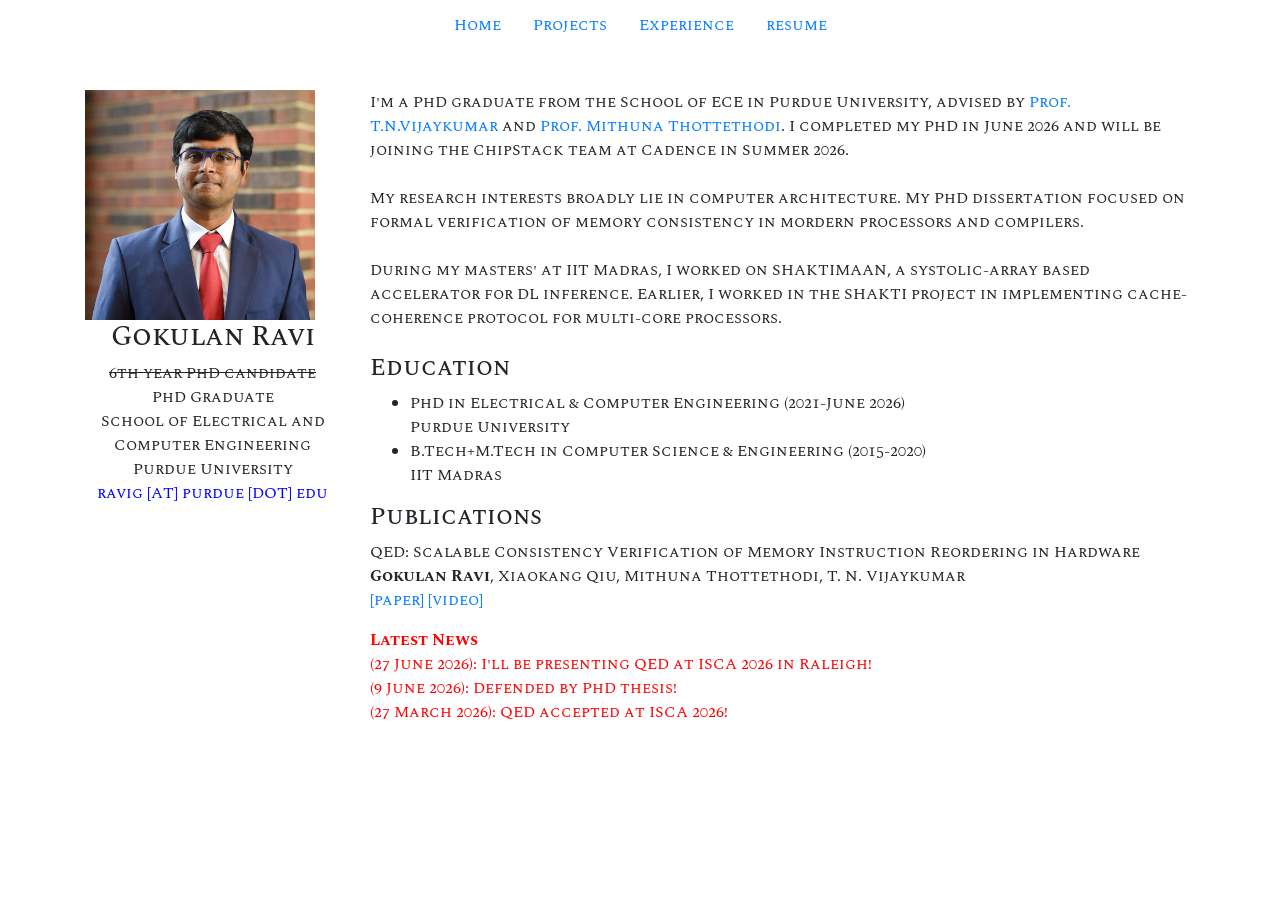
<file: index.html>
<!DOCTYPE html>
<meta name="viewport" content="width=device-width, initial-scale=1, maximum-scale=1, user-scalable=0"/>
<html>
<head>
	<title>Gokulan Ravi</title>
</head>
<body>
	<ul class="nav justify-content-center">
		<li class="nav-item">
			<a class="nav-link" href="./">Home</a>
		</li>
		<li class="nav-item">
			<a class="nav-link" href="./projects">Projects</a>
		</li>
		<li class="nav-item">
			<a class="nav-link" href="./experience">Experience</a>
		</li>
		<!--<li>
			<a class="nav-link" href="./news">News</a>
		</li>--!>
		<li>
			<a class="nav-link" href="./res/resume.pdf">resume</a>
		</li>
	</ul>

	<div class="container" id="main-page">
		<div class="row">
			<div class="col-12 col-md-3">
				<img src="./img/photo.jpg" id="main-photo">
				<center class="my-text">
					<h3>Gokulan Ravi</h3>
					<s>6th year PhD candidate</s> <br>
					PhD Graduate <br>
          School of Electrical and Computer Engineering <br>
					Purdue University <br>
					<p style="color: blue;">ravig [AT] purdue [DOT] edu</p>
				</center>
			</div>
			<div class="col-12 col-md-9 my-text" id="main-content">
				I'm a PhD graduate from the School of ECE in Purdue University, advised by <a href="https://engineering.purdue.edu/~vijay/">Prof. T.N.Vijaykumar</a> and <a href="https://engineering.purdue.edu/~mithuna/">Prof. Mithuna Thottethodi</a>. I completed my PhD in June 2026 and will be joining the ChipStack team at Cadence in Summer 2026.

				<br><br>
				My research interests broadly lie in computer architecture. My PhD dissertation focused on formal verification of memory consistency in mordern processors and compilers.
				<br><br>

				During my masters' at IIT Madras, I worked on SHAKTIMAAN, a systolic-array based accelerator for DL inference. Earlier, I worked in the SHAKTI project in implementing cache-coherence protocol for multi-core processors.
				<br><br>

				<h4>Education</h4>
				<ul>
					<li>PhD in Electrical & Computer Engineering (2021-June 2026)<br>Purdue University</li>
					<li>B.Tech+M.Tech in Computer Science & Engineering (2015-2020)<br>IIT Madras</li>
				</ul>
				
        <h4>Publications</h4>
        <p>
        QED: Scalable Consistency Verification of Memory Instruction Reordering in Hardware<br>
        <b>Gokulan Ravi</b>, Xiaokang Qiu, Mithuna Thottethodi, T. N. Vijaykumar <br>
		<a href="./QED_isca26_final.pdf">[paper]</a> <a href="https://youtu.be/5190G-ndK1k">[video]</a>
        </p>
		
				<div style="color: red;">
					<b>Latest News</b><br>
					(27 June 2026): I'll be presenting QED at ISCA 2026 in Raleigh! <br>
					(9 June 2026): Defended by PhD thesis! <br>
					(27 March 2026): QED accepted at ISCA 2026!
				</div>
		
				<!--<a href="./news">(View More)</a>
        --!>
			</div>
		</div>
	</div>

	<link rel="stylesheet" href="https://maxcdn.bootstrapcdn.com/bootstrap/4.5.2/css/bootstrap.min.css">

	<!-- jQuery library -->
	<script src="https://ajax.googleapis.com/ajax/libs/jquery/3.5.1/jquery.min.js"></script>

	<!-- Popper JS -->
	<script src="https://cdnjs.cloudflare.com/ajax/libs/popper.js/1.16.0/umd/popper.min.js"></script>

	<!-- Latest compiled JavaScript -->
	<script src="https://maxcdn.bootstrapcdn.com/bootstrap/4.5.2/js/bootstrap.min.js"></script>

	<link rel="preconnect" href="https://fonts.gstatic.com">
	<link href="https://fonts.googleapis.com/css2?family=Spectral+SC:wght@200;300;500&display=swap" rel="stylesheet">
	<link rel="stylesheet" type="text/css" href="./main.css">
</body>
</html>
</file>
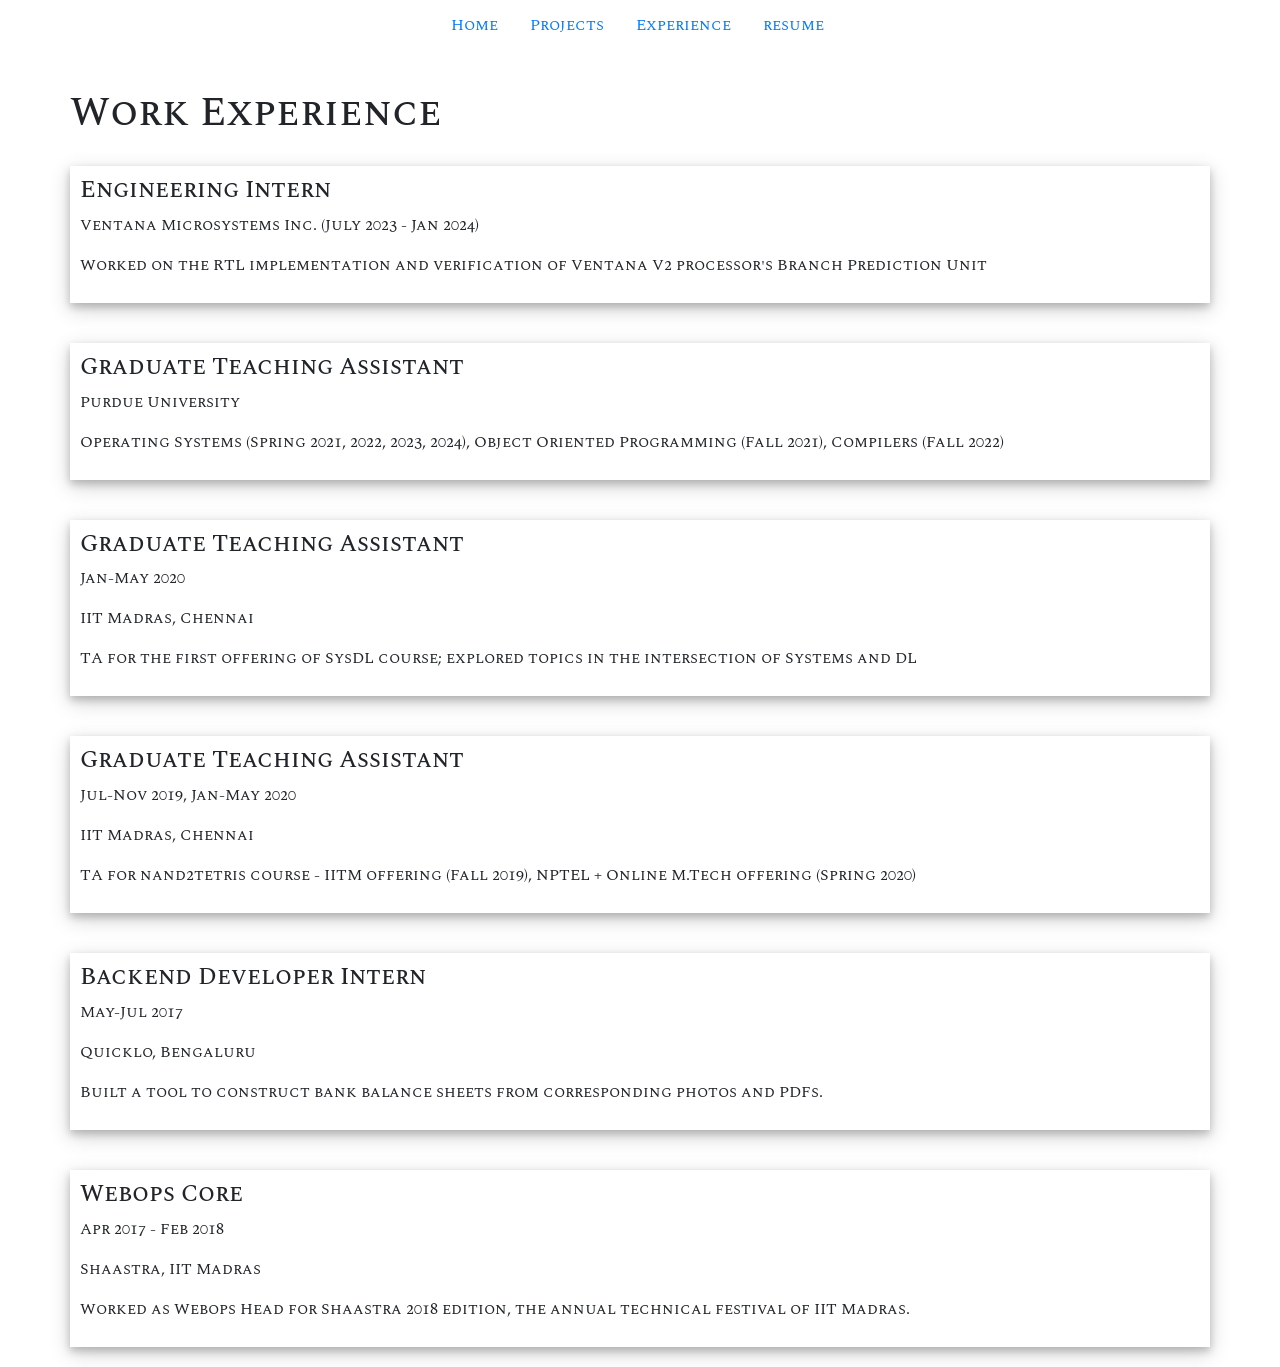
<file: experience.html>
<!DOCTYPE html>
<meta name="viewport" content="width=device-width, initial-scale=1, maximum-scale=1, user-scalable=0"/>
<html>
<head>
	<title>Gokulan Ravi</title>
</head>
<body>
	<ul class="nav justify-content-center">
		<li class="nav-item">
			<a class="nav-link" href="./">Home</a>
		</li>
		<li class="nav-item">
			<a class="nav-link" href="./projects">Projects</a>
		</li>
		<li class="nav-item">
			<a class="nav-link" href="./experience">Experience</a>
		</li>
		<!--<li>
			<a class="nav-link" href="./news">News</a>
		</li>-->
		<li>
			<a class="nav-link" href="./res/resume.pdf">resume</a>
		</li>
	</ul>
	<div class="container" id="main-page">
		<h1 class="row">Work Experience</h1>
		<div class="row">
      <div class="work">
        <h4>Engineering Intern</h4>
        <p>Ventana Microsystems Inc. (July 2023 - Jan 2024)</p>
        <p>Worked on the RTL implementation and verification of Ventana V2 processor's Branch Prediction Unit</p>
      </div>
			<div class="work">
				<h4>Graduate Teaching Assistant</h4>
				<p>Purdue University</p>
				<p>Operating Systems (Spring 2021, 2022, 2023, 2024), Object Oriented Programming (Fall 2021), Compilers (Fall 2022)</p>
			</div>
      <div class="work">
				<h4>Graduate Teaching Assistant</h4>
				<p>Jan-May 2020</p>
				<p>IIT Madras, Chennai</p>
				<p>TA for the first offering of SysDL course; explored topics in the intersection of Systems and DL</p>
			</div>
			<div class="work">
				<h4>Graduate Teaching Assistant</h4>
				<p>Jul-Nov 2019, Jan-May 2020</p>
				<p>IIT Madras, Chennai</p>
				<p>TA for nand2tetris course - IITM offering (Fall 2019), NPTEL + Online M.Tech offering (Spring 2020)</p>
			</div>
			<div class="work">
				<h4>Backend Developer Intern</h4>
				<p>May-Jul 2017</p>
				<p>Quicklo, Bengaluru</p>
				<p>Built a tool to construct bank balance sheets from corresponding photos and PDFs.</p>
			</div>
			<div class="work">
				<h4>Webops Core</h4>
				<p>Apr 2017 - Feb 2018</p>
				<p>Shaastra, IIT Madras</p>
				<p>Worked as Webops Head for Shaastra 2018 edition, the annual technical festival of IIT Madras.</p>
			</div>
		</div>
	</div>

	<link rel="stylesheet" type="text/css" href="./main.css">
	<link rel="stylesheet" href="https://maxcdn.bootstrapcdn.com/bootstrap/4.5.2/css/bootstrap.min.css">

	<!-- jQuery library -->
	<script src="https://ajax.googleapis.com/ajax/libs/jquery/3.5.1/jquery.min.js"></script>

	<!-- Popper JS -->
	<script src="https://cdnjs.cloudflare.com/ajax/libs/popper.js/1.16.0/umd/popper.min.js"></script>

	<!-- Latest compiled JavaScript -->
	<script src="https://maxcdn.bootstrapcdn.com/bootstrap/4.5.2/js/bootstrap.min.js"></script>

	<link rel="preconnect" href="https://fonts.gstatic.com">
	<link href="https://fonts.googleapis.com/css2?family=Spectral+SC:wght@200;300;500&display=swap" rel="stylesheet">
</body>
</html>
</file>
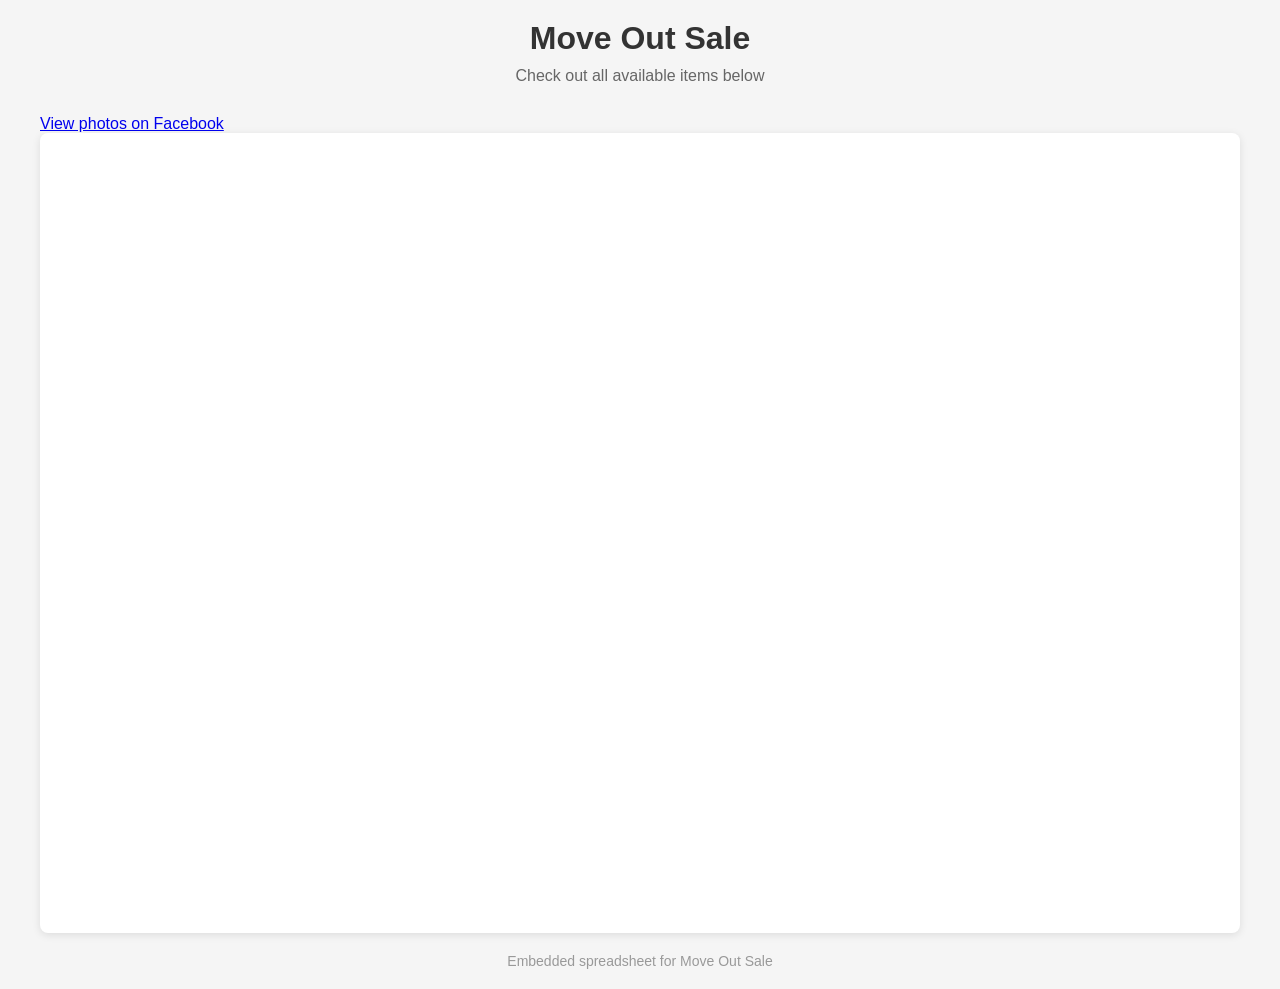
<file: moveoutsale.html>
<!DOCTYPE html>
<html lang="en">
<head>
    <meta charset="UTF-8">
    <meta name="viewport" content="width=device-width, initial-scale=1.0">
    <title>Move Out Sale</title>
    <style>
        * {
            margin: 0;
            padding: 0;
            box-sizing: border-box;
        }
        
        body {
            font-family: -apple-system, BlinkMacSystemFont, 'Segoe UI', Roboto, Oxygen, Ubuntu, Cantarell, sans-serif;
            background-color: #f5f5f5;
            padding: 20px;
        }
        
        .container {
            max-width: 1200px;
            margin: 0 auto;
        }
        
        h1 {
            color: #333;
            margin-bottom: 10px;
            text-align: center;
        }
        
        .subtitle {
            text-align: center;
            color: #666;
            margin-bottom: 30px;
            font-size: 16px;
        }
        
        .sheet-container {
            background: white;
            border-radius: 8px;
            box-shadow: 0 2px 8px rgba(0, 0, 0, 0.1);
            overflow: hidden;
            min-height: 600px;
        }
        
        iframe {
            width: 100%;
            height: 800px;
            border: none;
            display: block;
        }
        
        .footer {
            text-align: center;
            margin-top: 20px;
            color: #999;
            font-size: 14px;
        }
        
        @media (max-width: 768px) {
            iframe {
                height: 600px;
            }
            
            body {
                padding: 10px;
            }
        }
    </style>
</head>
<body>
    <div class="container">
        <h1>Move Out Sale</h1>
        
        <p class="subtitle">Check out all available items below</p>
        <p><a href="https://www.facebook.com/share/1KBaweFxCf/" target="_blank">View photos on Facebook</a></p>
        
        <div class="sheet-container">
            <iframe src="https://docs.google.com/spreadsheets/d/1BnHRZ0MfPdNrnIAFsHvr-QIsZZfm1Kqv1XrTtYfyswo/edit?usp=sharing"></iframe>
        </div>
        
        <div class="footer">
            <p>Embedded spreadsheet for Move Out Sale</p>
        </div>
    </div>
</body>
</html>
</file>
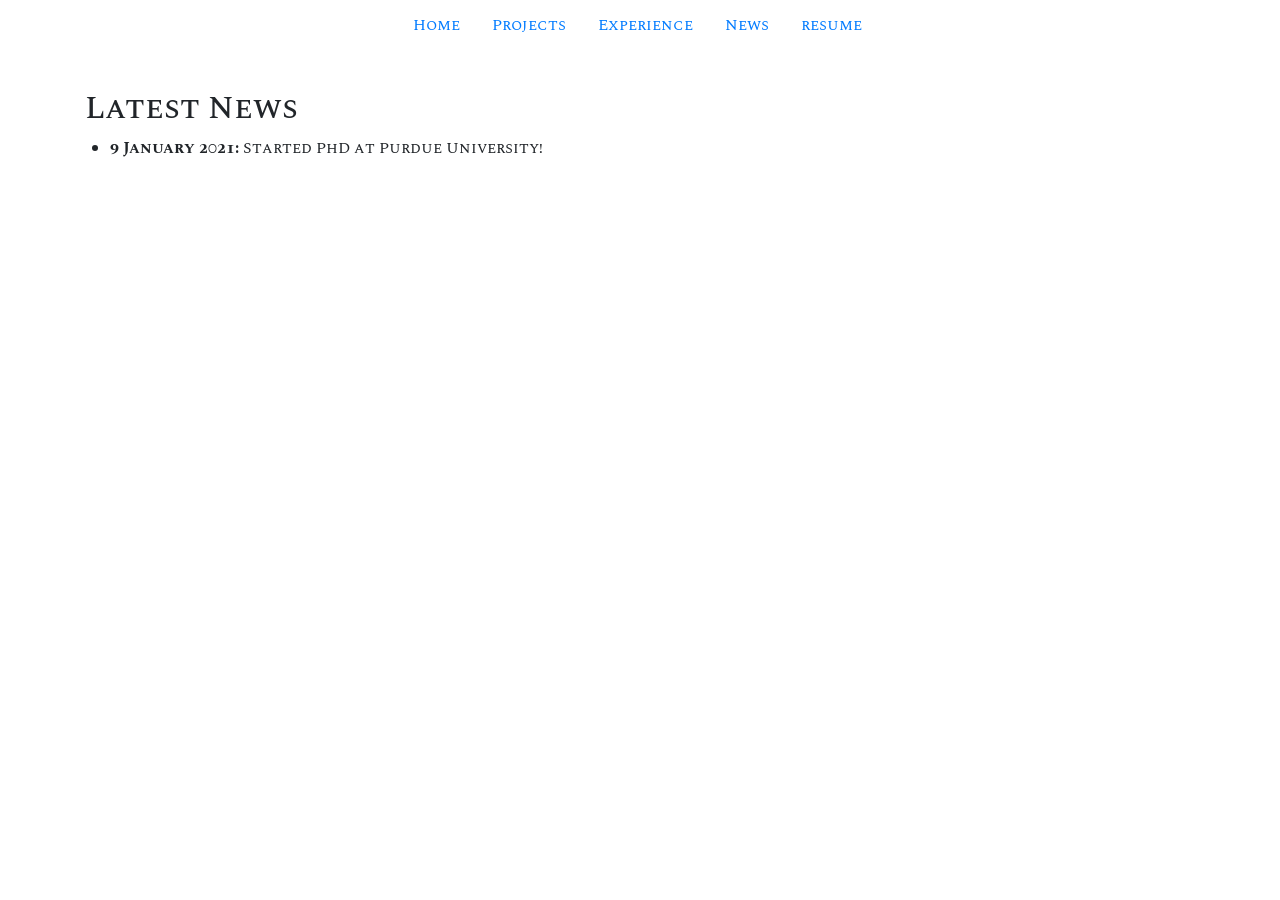
<file: news.html>
<!DOCTYPE html>
<meta name="viewport" content="width=device-width, initial-scale=1, maximum-scale=1, user-scalable=0"/>
<html>
<head>
	<title>Gokulan Ravi</title>
</head>
<body>
	<ul class="nav justify-content-center">
		<li class="nav-item">
			<a class="nav-link" href="./">Home</a>
		</li>
		<li class="nav-item">
			<a class="nav-link" href="./projects">Projects</a>
		</li>
		<li class="nav-item">
			<a class="nav-link" href="./experience">Experience</a>
		</li>
		<li>
			<a class="nav-link" href="./news">News</a>
		</li>
		<li>
			<a class="nav-link" href="./res/resume.pdf">resume</a>
		</li>
	</ul>

	<div class="container" id="main-page">
		<h2>Latest News</h2>
		<div class="row">
			<ul>
				<li><b>9 January 2021:</b> Started PhD at Purdue University!</li>
			</ul>
		</div>
	</div>

	<link rel="stylesheet" type="text/css" href="./main.css">
	<link rel="stylesheet" href="https://maxcdn.bootstrapcdn.com/bootstrap/4.5.2/css/bootstrap.min.css">

	<!-- jQuery library -->
	<script src="https://ajax.googleapis.com/ajax/libs/jquery/3.5.1/jquery.min.js"></script>

	<!-- Popper JS -->
	<script src="https://cdnjs.cloudflare.com/ajax/libs/popper.js/1.16.0/umd/popper.min.js"></script>

	<!-- Latest compiled JavaScript -->
	<script src="https://maxcdn.bootstrapcdn.com/bootstrap/4.5.2/js/bootstrap.min.js"></script>

	<link rel="preconnect" href="https://fonts.gstatic.com">
	<link href="https://fonts.googleapis.com/css2?family=Spectral+SC:wght@200;300;500&display=swap" rel="stylesheet">
</body>
</html>
</file>
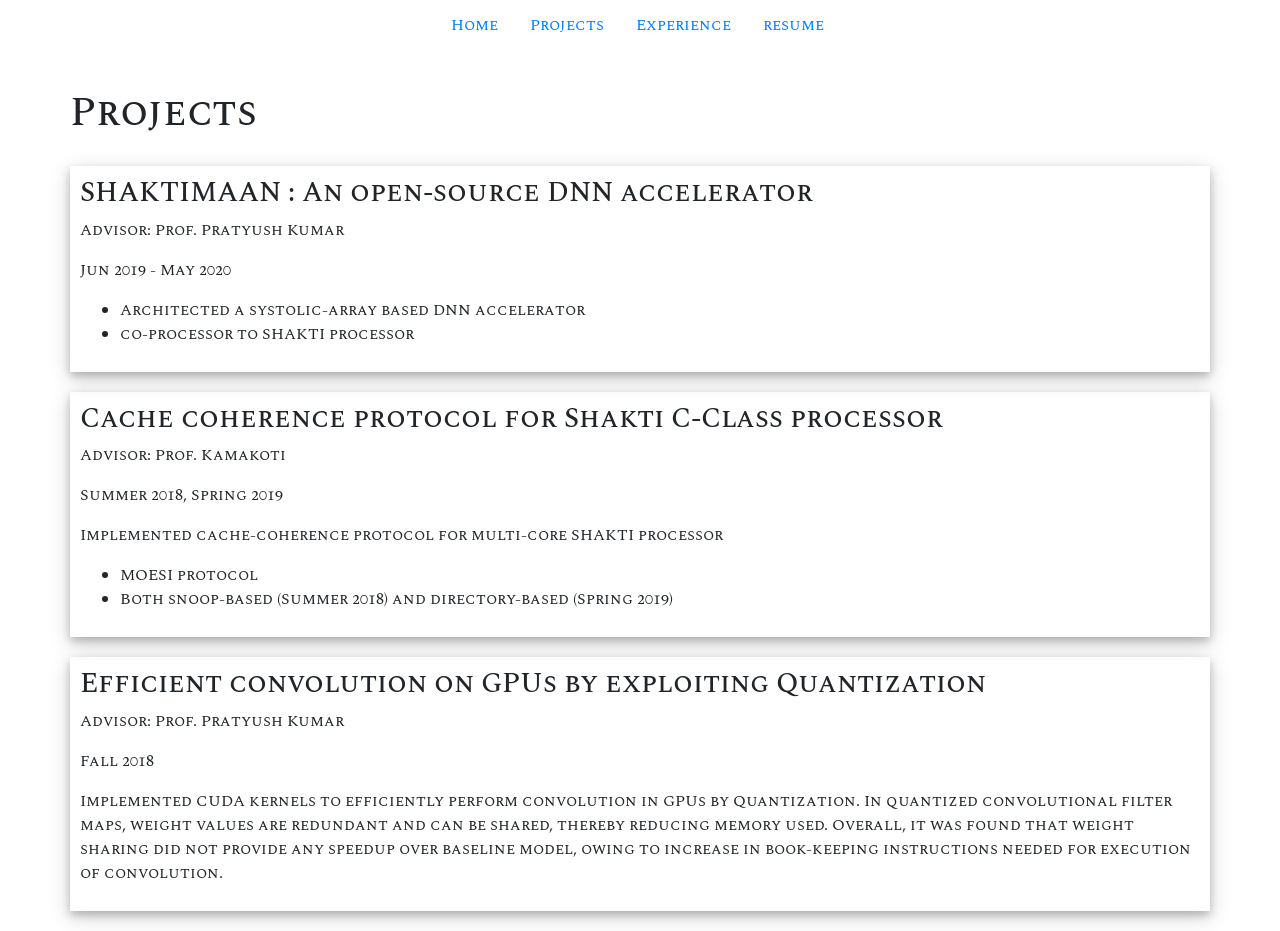
<file: projects.html>
<!DOCTYPE html>
<meta name="viewport" content="width=device-width, initial-scale=1, maximum-scale=1, user-scalable=0"/>
<html>
<head>
	<title>Gokulan Ravi</title>
</head>
<body>
	<ul class="nav justify-content-center">
		<li class="nav-item">
			<a class="nav-link" href="./">Home</a>
		</li>
		<li class="nav-item">
			<a class="nav-link" href="./projects">Projects</a>
		</li>
		<li class="nav-item">
			<a class="nav-link" href="./experience">Experience</a>
		</li>
		<!--<li>
			<a class="nav-link" href="./news">News</a>
		</li>-->
		<li>
			<a class="nav-link" href="./res/resume.pdf">resume</a>
		</li>
	</ul>

	<div class="container" id="main-page">
		<h1 class="row">Projects</h1>
		<div class="row">
			<div id="projects">
        <div class="project">
					<h3>SHAKTIMAAN : An open-source DNN accelerator</h3>
					<p>Advisor: Prof. Pratyush Kumar</p>
					<p>Jun 2019 - May 2020</p>
					<p>
						<ul>
							<li>Architected a systolic-array based DNN accelerator</li>
							<li>co-processor to SHAKTI processor</li>
						</ul>
					</p>
				</div>
				<div class="project">
					<h3>Cache coherence protocol for Shakti C-Class processor</h3>
					<p>Advisor: Prof. Kamakoti</p>
					<p>Summer 2018, Spring 2019</p>
					<p>Implemented cache-coherence protocol for multi-core SHAKTI processor
						<ul>
							<li>MOESI protocol</li>
							<li>Both snoop-based (Summer 2018) and directory-based (Spring 2019)</li>
						</ul>
					</p>
				</div>
				<div class="project">
					<h3>Efficient convolution on GPUs by exploiting Quantization</h3>
					<p>Advisor: Prof. Pratyush Kumar</p>
					<p>Fall 2018</p>
					<p>Implemented CUDA kernels to efficiently perform convolution in GPUs by Quantization. In quantized convolutional filter maps, weight values are redundant and can be shared, thereby reducing memory used. Overall, it was found that weight sharing did not provide any speedup over baseline model, owing to increase in book-keeping instructions needed for execution of convolution.
					</p>
				</div>	
			</table>
		</div>
	</div>

	<link rel="stylesheet" type="text/css" href="./main.css">
	<link rel="stylesheet" href="https://maxcdn.bootstrapcdn.com/bootstrap/4.5.2/css/bootstrap.min.css">

	<!-- jQuery library -->
	<script src="https://ajax.googleapis.com/ajax/libs/jquery/3.5.1/jquery.min.js"></script>

	<!-- Popper JS -->
	<script src="https://cdnjs.cloudflare.com/ajax/libs/popper.js/1.16.0/umd/popper.min.js"></script>

	<!-- Latest compiled JavaScript -->
	<script src="https://maxcdn.bootstrapcdn.com/bootstrap/4.5.2/js/bootstrap.min.js"></script>

	<link rel="preconnect" href="https://fonts.gstatic.com">
	<link href="https://fonts.googleapis.com/css2?family=Spectral+SC:wght@200;300;500&display=swap" rel="stylesheet">
</body>
</html>
</file>
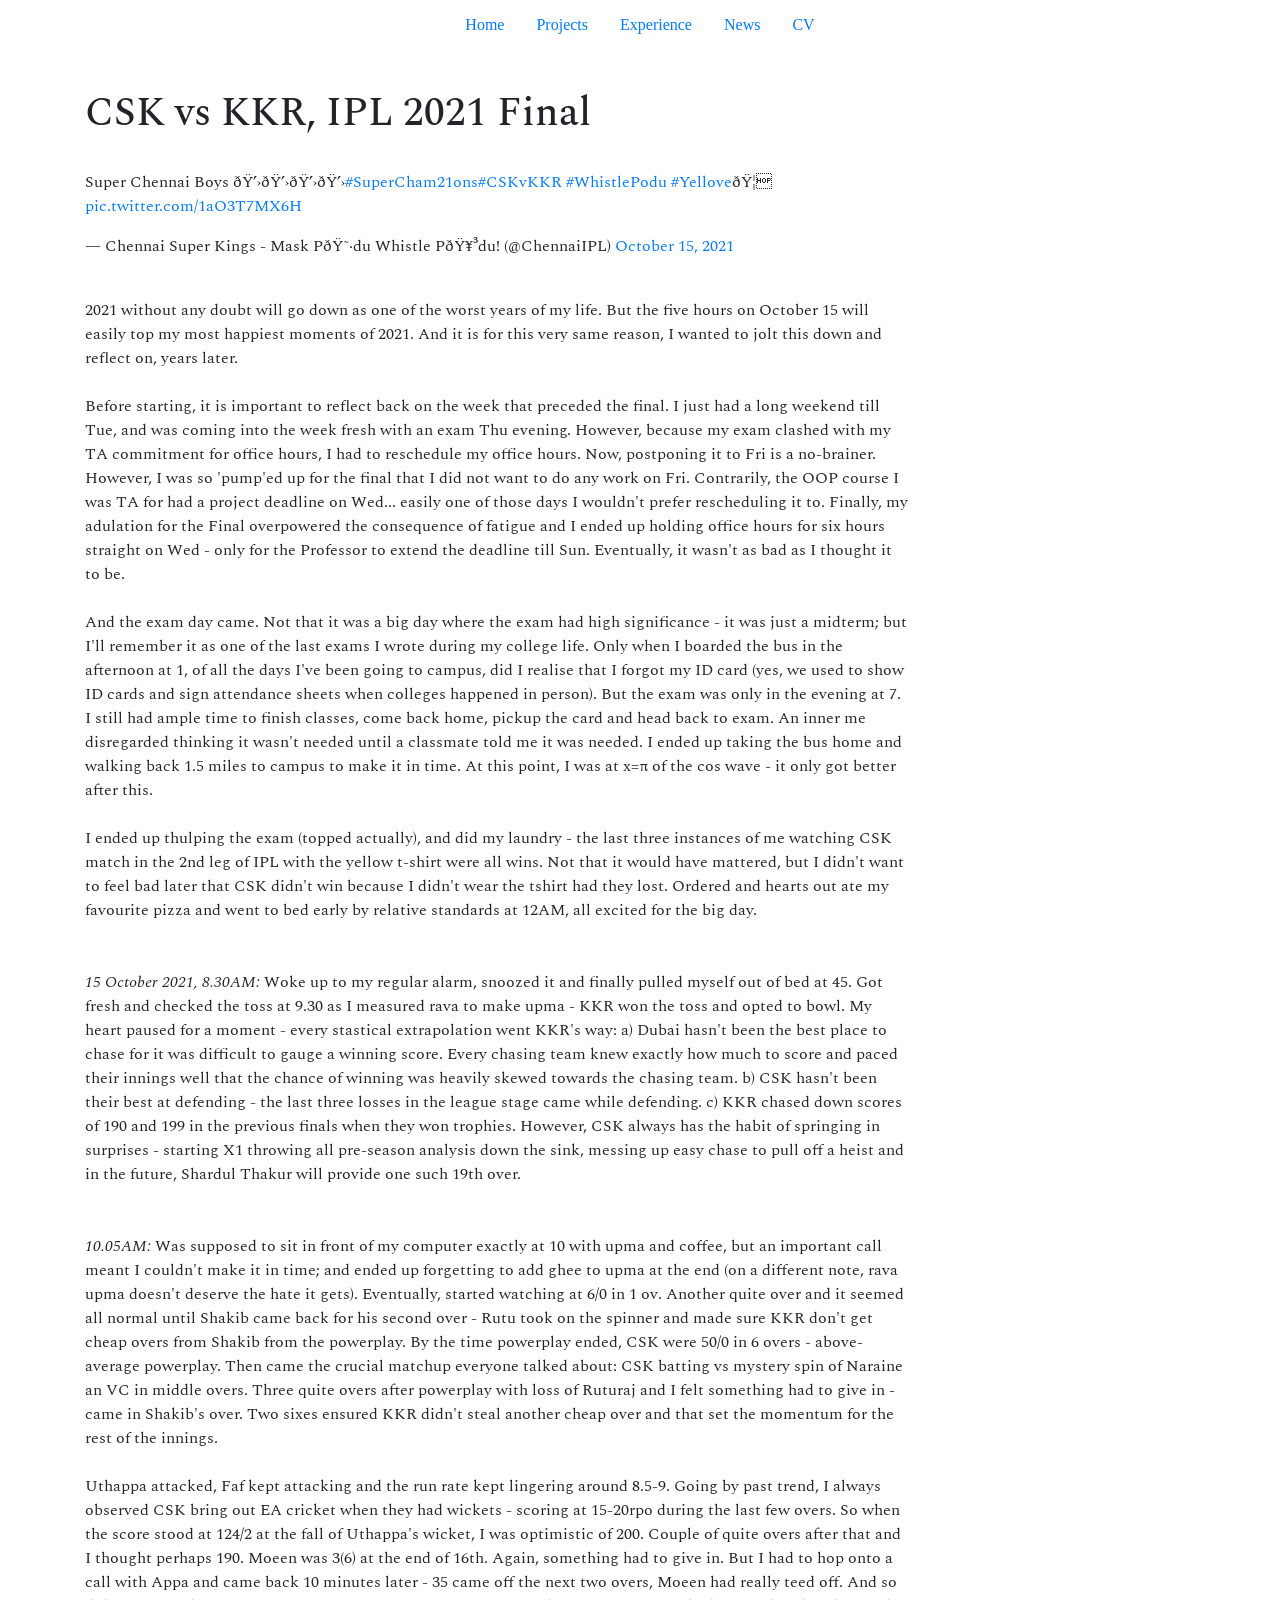
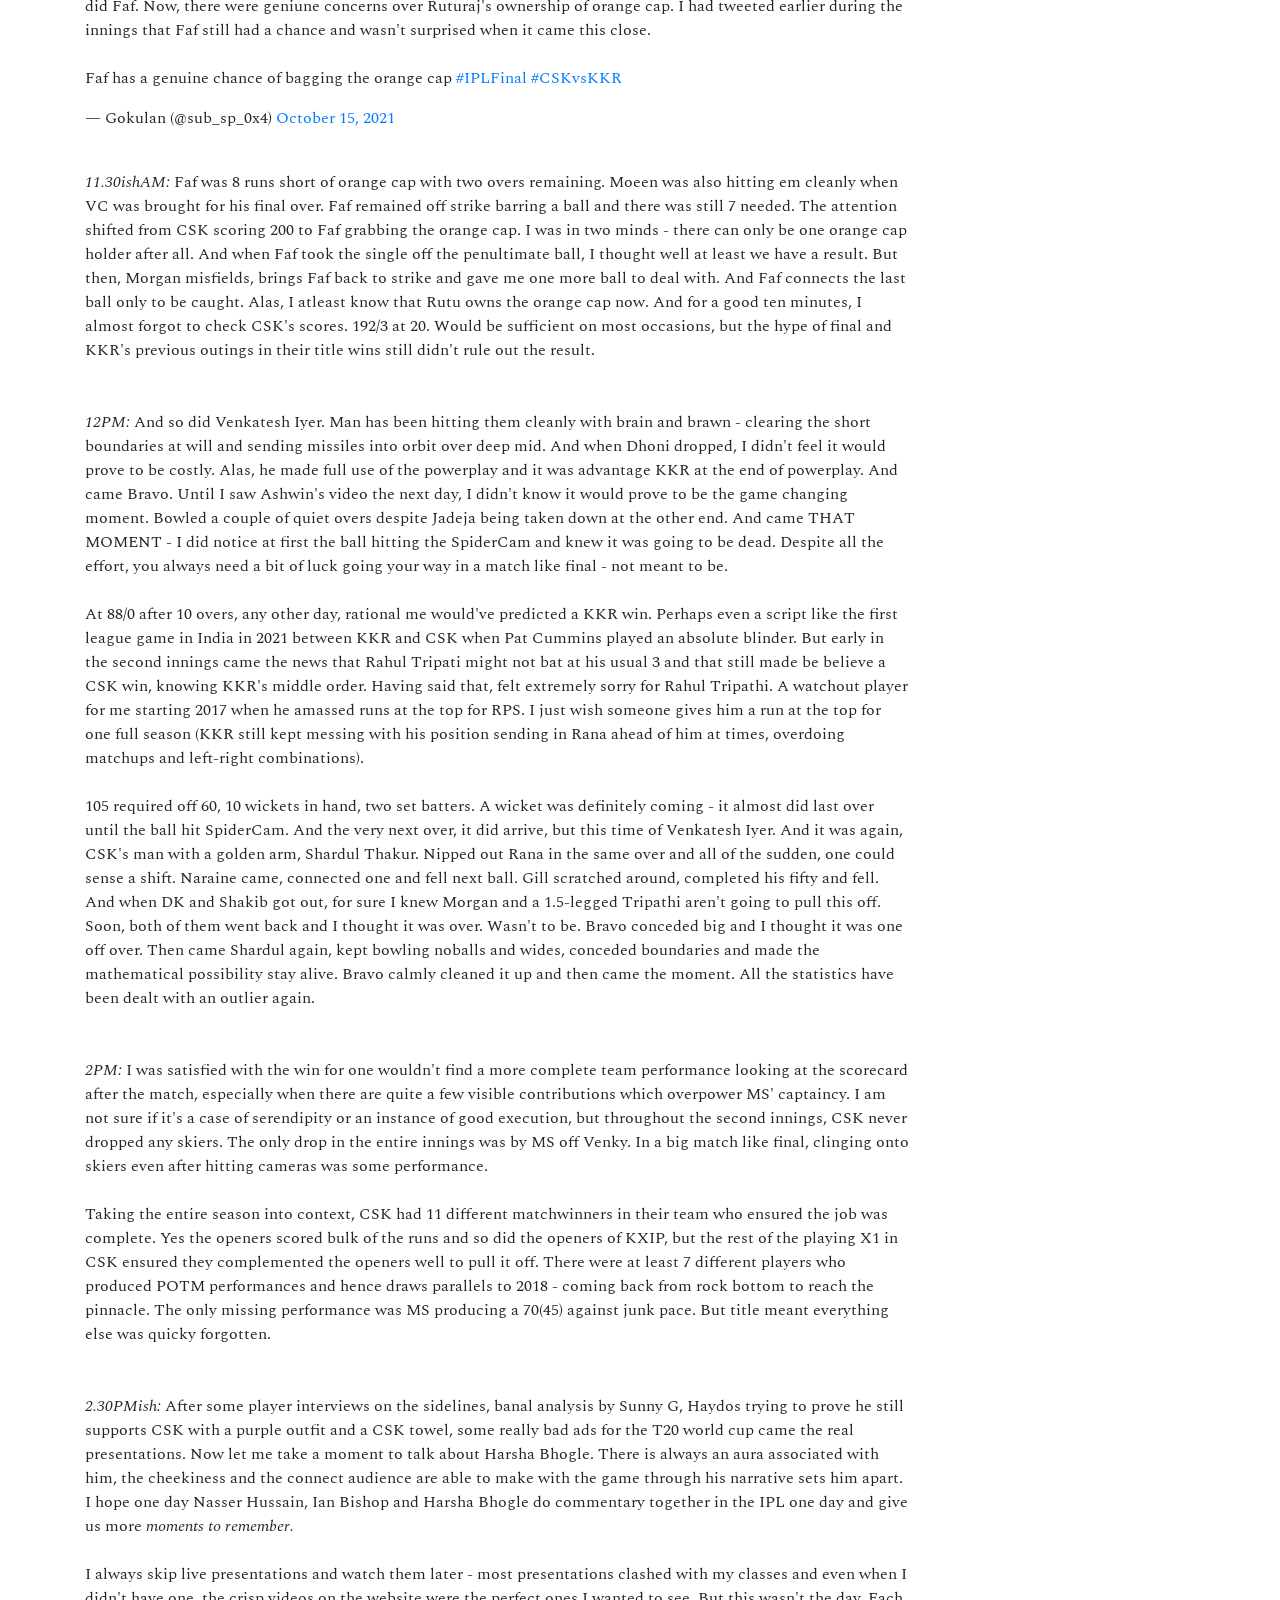
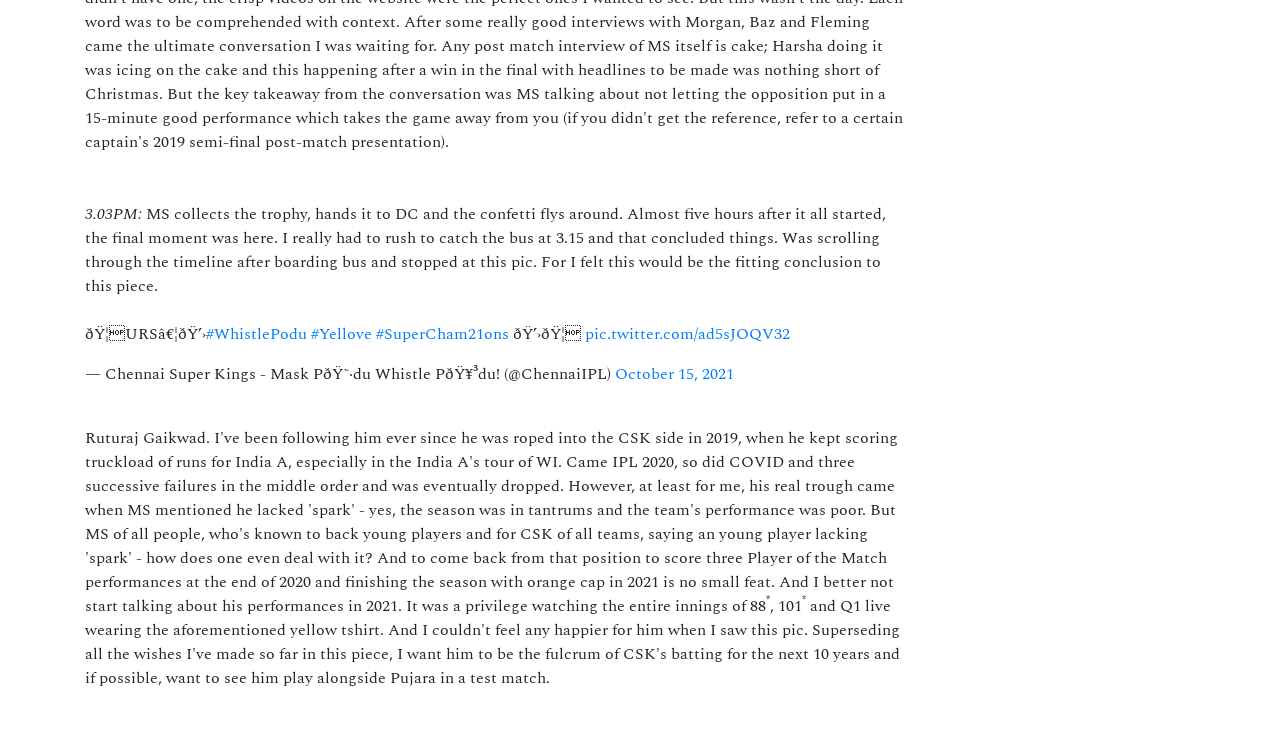
<file: blog/csk-kkr-ipl-2021-final.html>
<!DOCTYPE html>
<meta name="viewport" content="width=device-width, initial-scale=1, maximum-scale=1, user-scalable=0"/>
<html>
<head>
	<title>Gokulan Ravi</title>
</head>
<body>
	<ul class="nav justify-content-center">
		<li class="nav-item">
			<a class="nav-link" href="../">Home</a>
		</li>
		<li class="nav-item">
			<a class="nav-link" href="../projects.html">Projects</a>
		</li>
		<li class="nav-item">
			<a class="nav-link" href="../experience.html">Experience</a>
		</li>
		<li>
			<a class="nav-link" href="./news.html">News</a>
		</li>
		<li>
			<a class="nav-link" href="./res/CV.pdf">CV</a>
		</li>
	</ul>

	<div class="container" id="main-page">
		<div class="row">
			<div class="col-offset-3 col-6 col-md-9 col-md-offset-3 my-text" id="blog-content" style="align-items: center;">
				<h1>CSK vs KKR, IPL 2021 Final</h1>
				
				<br>
				<blockquote class="twitter-tweet"><p lang="en" dir="ltr">Super Chennai Boys 💛💛💛💛<a href="https://twitter.com/hashtag/SuperCham21ons?src=hash&amp;ref_src=twsrc%5Etfw">#SuperCham21ons</a><a href="https://twitter.com/hashtag/CSKvKKR?src=hash&amp;ref_src=twsrc%5Etfw">#CSKvKKR</a> <a href="https://twitter.com/hashtag/WhistlePodu?src=hash&amp;ref_src=twsrc%5Etfw">#WhistlePodu</a> <a href="https://twitter.com/hashtag/Yellove?src=hash&amp;ref_src=twsrc%5Etfw">#Yellove</a>🦁 <a href="https://t.co/1aO3T7MX6H">pic.twitter.com/1aO3T7MX6H</a></p>&mdash; Chennai Super Kings - Mask P😷du Whistle P🥳du! (@ChennaiIPL) <a href="https://twitter.com/ChennaiIPL/status/1449098939378978816?ref_src=twsrc%5Etfw">October 15, 2021</a></blockquote> <script async src="https://platform.twitter.com/widgets.js" charset="utf-8"></script>
				<br>
				2021 without any doubt will go down as one of the worst years of my life. But the five hours
				on October 15 will easily top my most happiest moments of 2021. And it is for this very same
				reason, I wanted to jolt this down and reflect on, years later.
				<br><br>
				Before starting, it is important to reflect back on the week that
				preceded the final. I just had a long weekend till Tue, and was coming into the week fresh with
				an exam Thu evening. However, because my exam clashed with my TA commitment for office
				hours, I had to reschedule my office hours. Now, postponing it to Fri is a no-brainer.
				However, I was so 'pump'ed up for the final that I did not want to do any work on Fri.
				Contrarily, the OOP course I was TA for had a project deadline on Wed... easily one of those
				days I wouldn't prefer rescheduling it to. Finally, my adulation for the Final overpowered
				the consequence of fatigue and I ended up holding office hours for six hours straight on Wed
				- only for the Professor to extend the deadline till Sun. Eventually, it wasn't as bad as I thought it to be.
				<br><br>
				And the exam day came. Not that it was 
				a big day where the exam had high significance - it was just a midterm; but I'll remember
				it as one of the last exams I wrote during my college life. Only when I boarded the bus
				in the afternoon at 1, of all the days I've been going to campus, did I realise that I forgot
				my ID card (yes, we used to show ID cards and sign attendance sheets when colleges
				happened in person). But the exam was only in the evening at 7. I still had ample time to
				finish classes, come back home, pickup the card and head back to exam. An inner me disregarded
				thinking it wasn't needed until a classmate told me it was needed. I ended up taking the bus
				home and walking back 1.5 miles to campus to make it in time. At this point, I was at x=&#960;
				of the cos wave - it only got better after this.

				<br><br>
				I ended up thulping the exam (topped actually), and did my laundry - the last three instances
				of me watching CSK match in the 2nd leg of IPL with the yellow t-shirt were all wins. Not that
				it would have mattered, but I didn't want to feel bad later that CSK didn't win because I didn't
				wear the tshirt had they lost. Ordered and hearts out ate my favourite pizza and went
				to bed early by relative standards at 12AM, all excited for the big day.
				<br><br><br>
				<i>15 October 2021, 8.30AM:</i> Woke up to my regular alarm, snoozed it and finally pulled
				myself out of bed at 45. Got fresh and checked the toss at 9.30 as I measured rava to make upma - KKR won the toss and opted
				to bowl. My heart paused for a moment - every stastical extrapolation went KKR's way:
				a) Dubai hasn't been the best place to chase for it was difficult to gauge a winning score.
				Every chasing team knew exactly how much to score and paced their innings well that the chance
				of winning was heavily skewed towards the chasing team. b) CSK hasn't been their best at
				defending - the last three losses in the league stage came while defending. c) KKR chased down
				scores of 190 and 199 in the previous finals when they won trophies. However, CSK always
				has the habit of springing in surprises - starting X1 throwing all pre-season analysis down
				the sink, messing up easy chase to pull off a heist and in the future, Shardul Thakur will
				provide one such 19th over.
				<br><br><br>
				<i>10.05AM:</i> Was supposed to sit in front of my computer exactly at 10 with upma
				and coffee, but an important call meant I couldn't make it in time; and ended up forgetting
				to add ghee to upma at the end (on a different note, rava upma doesn't deserve the hate it gets).
				Eventually, started watching at 6/0 in 1 ov. Another quite over and it seemed all normal 
				until Shakib came back for his second over - Rutu took on the spinner and made sure KKR don't
				get cheap overs from Shakib from the powerplay. By the time powerplay ended, CSK were 50/0
				in 6 overs - above-average powerplay. Then came the crucial matchup everyone talked about:
				CSK batting vs mystery spin of Naraine an VC in middle overs. Three quite overs after powerplay
				with loss of Ruturaj and I felt something had to give in - came in Shakib's over. Two sixes
				ensured KKR didn't steal another cheap over and that set the momentum for the rest of the innings.
				
				<br><br>

				Uthappa attacked, Faf kept attacking and the run rate kept lingering around 8.5-9. Going by
				past trend, I always observed CSK bring out EA cricket when they had wickets - scoring at
				15-20rpo during the last few overs. So when the score stood at 124/2 at the fall of Uthappa's
				wicket, I was optimistic of 200. Couple of quite overs after that and I thought perhaps 190.
				Moeen was 3(6) at the end of 16th. Again, something had to give in. But I had to hop onto
				a call with Appa and came back 10 minutes later - 35 came off the next two overs, Moeen had 
				really teed off. And so did Faf. Now, there were geniune concerns over Ruturaj's ownership
				of orange cap. I had tweeted earlier during the innings that Faf still had a chance and 
				wasn't surprised when it came this close.
				<br><br>

				<blockquote class="twitter-tweet"><p lang="en" dir="ltr">Faf has a genuine chance of bagging the orange cap <a href="https://twitter.com/hashtag/IPLFinal?src=hash&amp;ref_src=twsrc%5Etfw">#IPLFinal</a> <a href="https://twitter.com/hashtag/CSKvsKKR?src=hash&amp;ref_src=twsrc%5Etfw">#CSKvsKKR</a></p>&mdash; Gokulan (@sub_sp_0x4) <a href="https://twitter.com/sub_sp_0x4/status/1449025815358984197?ref_src=twsrc%5Etfw">October 15, 2021</a></blockquote> <script async src="https://platform.twitter.com/widgets.js" charset="utf-8"></script>

				<br>

				<i>11.30ishAM:</i> Faf was 8 runs short of orange cap with two overs remaining. Moeen was also
				hitting em cleanly when VC was brought for his final over. Faf remained off strike barring
				a ball and there was still 7 needed. The attention shifted from CSK scoring 200 to Faf grabbing
				the orange cap. I was in two minds - there can only be one orange cap holder after all.
				And when Faf took the single off the penultimate ball, I thought well at least we have a result.
				But then, Morgan misfields, brings Faf back to strike and gave me one more ball to deal with.
				And Faf connects the last ball only to be caught. Alas, I atleast know that Rutu owns the orange
				cap now. And for a good ten minutes, I almost forgot to check CSK's scores. 192/3 at 20. Would
				be sufficient on most occasions, but the hype of final and KKR's previous outings in their title
				wins still didn't rule out the result.

				<br><br><br>

				<i>12PM:</i> And so did Venkatesh Iyer. Man has been hitting them cleanly with brain and brawn
				- clearing the short boundaries at will and sending missiles into orbit over deep mid. And when
				Dhoni dropped, I didn't feel it would prove to be costly. Alas, he made full use of the powerplay
				and it was advantage KKR at the end of powerplay. And came Bravo. Until I saw Ashwin's video the
				next day, I didn't know it would prove to be the game changing moment. Bowled a couple of quiet 
				overs despite Jadeja being taken down at the other end. And came THAT MOMENT - I did notice at
				first the ball hitting the SpiderCam and knew it was going to be dead. Despite all the effort,
				you always need a bit of luck going your way in a match like final - not meant to be.

				<br><br>

				At 88/0 after 10 overs, any other day, rational me would've predicted a KKR win. Perhaps even
				a script like the first league game in India in 2021 between KKR and CSK when Pat Cummins 
				played an absolute blinder. But early in the second innings came the news that Rahul Tripati
				might not bat at his usual 3 and that still made be believe a CSK win, knowing KKR's middle
				order. Having said that, felt extremely sorry for Rahul Tripathi. A watchout
				player for me starting 2017 when he amassed runs at the top for RPS. I just wish someone gives
				him a run at the top for one full season (KKR still kept messing with his position sending
				in Rana ahead of him at times, overdoing matchups and left-right combinations).

				<br><br>

				105 required off 60, 10 wickets in hand, two set batters. A wicket was definitely coming - it
				almost did last over until the ball hit SpiderCam. And the very next over, it did arrive, but
				this time of Venkatesh Iyer. And it was again, CSK's man with a golden arm, Shardul Thakur.
				Nipped out Rana in the same over and all of the sudden, one could sense a shift. Naraine came,
				connected one and fell next ball. Gill scratched around, completed his fifty and fell.
				And when DK and Shakib got out, for sure I knew Morgan and a 1.5-legged Tripathi aren't going
				to pull this off. Soon, both of them went back and I thought it was over. Wasn't to be.
				Bravo conceded big and I thought it was one off over. Then came Shardul again, kept bowling
				noballs and wides, conceded boundaries and made the mathematical possibility stay alive.
				Bravo calmly cleaned it up and then came the moment. All the statistics have been dealt with
				an outlier again.

				<br><br><br>

				<i>2PM:</i> I was satisfied with the win for one wouldn't find a more complete team performance looking at the scorecard after the match,
				especially when there are quite a few visible contributions which overpower MS' captaincy.
				I am not sure if it's a case of serendipity or an instance of good execution, but throughout
				the second innings, CSK never dropped any skiers. The only drop in the entire innings was
				by MS off Venky. In a big match like final, clinging onto skiers even after hitting cameras
				was some performance. 

				<br><br>

				Taking the entire season into context, CSK had 11 different matchwinners in their team
				who ensured the job was complete. Yes the openers scored bulk of the runs and so did the 
				openers of KXIP, but the rest of the playing X1 in CSK ensured they complemented the openers
				well to pull it off. There were at least 7 different players who produced POTM performances
				and hence draws parallels to 2018 - coming back from rock bottom to reach the pinnacle. The
				only missing performance was MS producing a 70(45) against junk pace. But title meant everything
				else was quicky forgotten.
				
				<br><br><br>

				<i>2.30PMish:</i> After some player interviews on the sidelines, banal analysis by Sunny G,
				Haydos trying to prove he still supports CSK with a purple outfit and a CSK towel, some really bad ads for the
				T20 world cup came the real presentations. Now let me take a moment to talk about Harsha Bhogle.
				There is always an aura associated with him, the cheekiness and the connect audience are able to
				make with the game through his narrative sets him apart. I hope one day Nasser Hussain,
				Ian Bishop and Harsha Bhogle do commentary together in the IPL one day and give us more <i>moments
				to remember.</i>

				<br><br>

				I always skip live presentations and watch them later - most presentations clashed with my
				classes and even when I didn't have one, the crisp videos on the website were the perfect
				ones I wanted to see. But this wasn't the day. Each word was to be comprehended with context.
				After some really good interviews with Morgan, Baz and Fleming came the ultimate conversation
				I was waiting for. Any post match interview of MS itself is cake; Harsha doing it was icing on
				the cake and this happening after a win in the final with headlines to be made was nothing short
				of Christmas. But the key takeaway from the conversation was MS talking about not letting the 
				opposition put in a 15-minute good performance which takes the game away from you (if you didn't
				get the reference, refer to a certain captain's 2019 semi-final post-match presentation).

				<br><br><br>

				<i>3.03PM:</i> MS collects the trophy, hands it to DC and the confetti flys around. Almost five
				hours after it all started, the final moment was here. I really had to rush to catch the bus at
				3.15 and that concluded things.

				Was scrolling through the timeline after boarding bus and stopped at this pic. For I felt this
				would be the fitting conclusion to this piece.
				<br><br>

				<blockquote class="twitter-tweet"><p lang="und" dir="ltr">🦁URS…💛<a href="https://twitter.com/hashtag/WhistlePodu?src=hash&amp;ref_src=twsrc%5Etfw">#WhistlePodu</a> <a href="https://twitter.com/hashtag/Yellove?src=hash&amp;ref_src=twsrc%5Etfw">#Yellove</a> <a href="https://twitter.com/hashtag/SuperCham21ons?src=hash&amp;ref_src=twsrc%5Etfw">#SuperCham21ons</a> 💛🦁 <a href="https://t.co/ad5sJOQV32">pic.twitter.com/ad5sJOQV32</a></p>&mdash; Chennai Super Kings - Mask P😷du Whistle P🥳du! (@ChennaiIPL) <a href="https://twitter.com/ChennaiIPL/status/1449095391413108736?ref_src=twsrc%5Etfw">October 15, 2021</a></blockquote> <script async src="https://platform.twitter.com/widgets.js" charset="utf-8"></script>

				<br>
				Ruturaj Gaikwad. I've been following him ever since he was roped
				into the CSK side in 2019, when he kept scoring truckload of runs for India A, especially
				in the India A's tour of WI. Came IPL 2020, so did COVID and three successive failures in the
				middle order and was eventually dropped. However, at least for me, his real trough came when
				MS mentioned he lacked 'spark' - yes, the season was in tantrums and the team's performance was poor.
				But MS of all people, who's known to back young players and for CSK of all teams, saying an 
				young player lacking 'spark' - how does one even deal with it? And to come back
				from that position to score three Player of the Match performances at the end of 2020 and
				finishing the season with orange cap in 2021 is no small feat.
				And I better not start talking about his performances in 2021.
				It was a privilege watching the entire innings of 88<sup>*</sup>, 
				101<sup>*</sup> and Q1 live wearing the aforementioned yellow tshirt. And I couldn't feel
				any happier for him when I saw this pic. Superseding all the wishes I've made so far in this 
				piece, I want him to be the fulcrum of CSK's batting for the next 10 years and if possible,
				want to see him play alongside Pujara in a test match.

				<br><br><br>

			</div>
		</div>
	</div>

	<link rel="stylesheet" href="https://maxcdn.bootstrapcdn.com/bootstrap/4.5.2/css/bootstrap.min.css">

	<!-- jQuery library -->
	<script src="https://ajax.googleapis.com/ajax/libs/jquery/3.5.1/jquery.min.js"></script>

	<!-- Popper JS -->
	<script src="https://cdnjs.cloudflare.com/ajax/libs/popper.js/1.16.0/umd/popper.min.js"></script>

	<!-- Latest compiled JavaScript -->
	<script src="https://maxcdn.bootstrapcdn.com/bootstrap/4.5.2/js/bootstrap.min.js"></script>

	<link rel="preconnect" href="https://fonts.gstatic.com">
	<!-- <link href="https://fonts.googleapis.com/css2?family=Spectral+SC:wght@200;300;500&display=swap" rel="stylesheet"> -->
	<link rel="stylesheet" type="text/css" href="../main.css">
	<!-- <link rel="preconnect" href="https://fonts.googleapis.com"> -->
<!-- <link rel="preconnect" href="https://fonts.gstatic.com" crossorigin> -->
<link href="https://fonts.googleapis.com/css2?family=Spectral:wght@300&display=swap" rel="stylesheet">
</body>
</html>
</file>
<file: main.css>
.nav{
	padding: 5px;
	box-shadow: 1px;
}

#main-page{
	margin-top: 40px;
}


div, li{
	font-family: 'Spectral SC';
}

#main-photo{
	width: 90%;
	/*border-radius: 50% 50%;*/
}
/*@media screen and (min-width: 769px){
	#main-photo{
		width: 100%;
		border-radius: 50%;
	}
}

@media screen and (max-width: 768px){
	#main-photo{
		width: 60%;
	}
}*/

#blog-content {
	font-family: 'Spectral', serif;;
}

#experience, #experience th, #experience td, #experience tr{
	border: 1px solid black;
}

#experience th, #experience td{
	padding: 2px;
}

.project, .work{
	margin: 20px 0px;
	padding: 10px;
	box-shadow: 0 4px 8px 0 rgba(0, 0, 0, 0.2), 0 6px 20px 0 rgba(0, 0, 0, 0.19);
	width: 100%;
}
</file>
